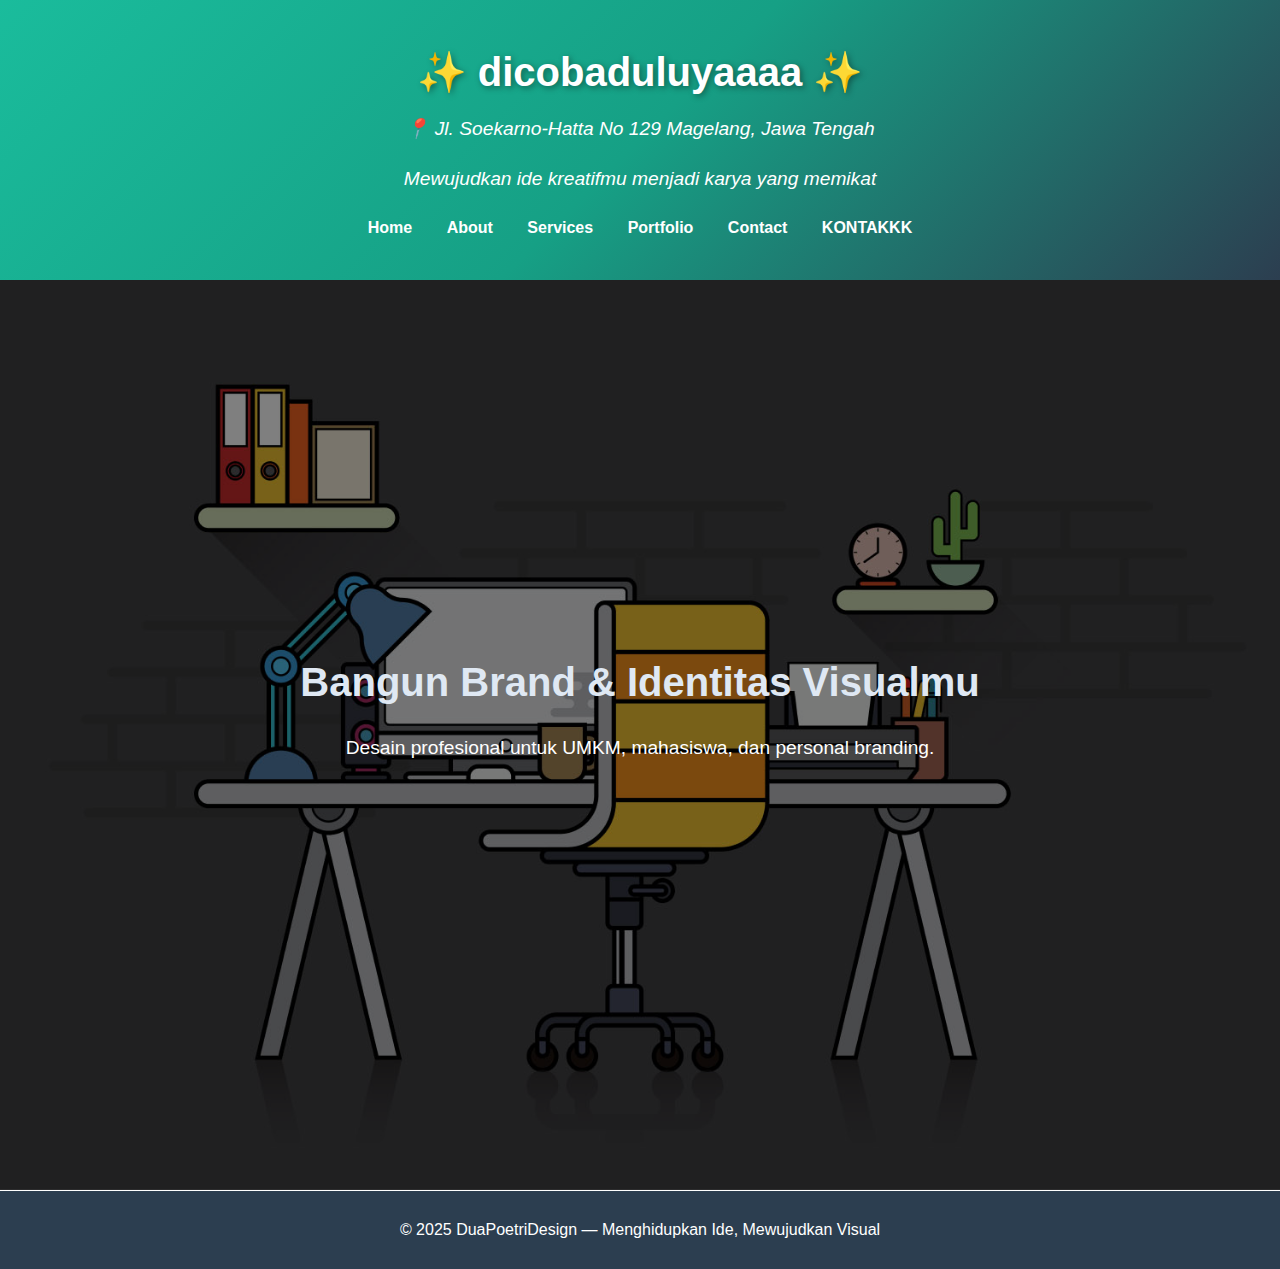
<file: index.html>
<!DOCTYPE html>
<html lang="id">
<head>
  <meta charset="UTF-8">
  <meta name="viewport" content="width=device-width, initial-scale=1.0">
  <title>DuaPoetriDesign</title>
  <link rel="stylesheet" href="css/style.css">
</head>
<body>

  <!-- HEADER -->
  <header>
    <h1>✨ dicobaduluyaaaa ✨</h1>
    <p class="alamat">📍 Jl. Soekarno-Hatta No 129 Magelang, Jawa Tengah</p>
    <p>Mewujudkan ide kreatifmu menjadi karya yang memikat</p>
    <nav>
      <a href="index.html">Home</a>
      <a href="about.html">About</a>
      <a href="services.html" class="active">Services</a>
      <a href="portfolio.html">Portfolio</a>
      <a href="contact.html">Contact</a>
      <a href="KONTAKKK.html">KONTAKKK</a>

    </nav>
  </header>

  <!-- HERO SECTION -->
  <section id="hero">
    <div class="hero-content">
      <h2>Bangun Brand & Identitas Visualmu</h2>
      <p>Desain profesional untuk UMKM, mahasiswa, dan personal branding.</p>
    </div>
  </section>


  
  <!-- FOOTER -->
  <footer>
    <p>&copy; 2025 DuaPoetriDesign — Menghidupkan Ide, Mewujudkan Visual</p>
  </footer>

</body>
</html>
</file>
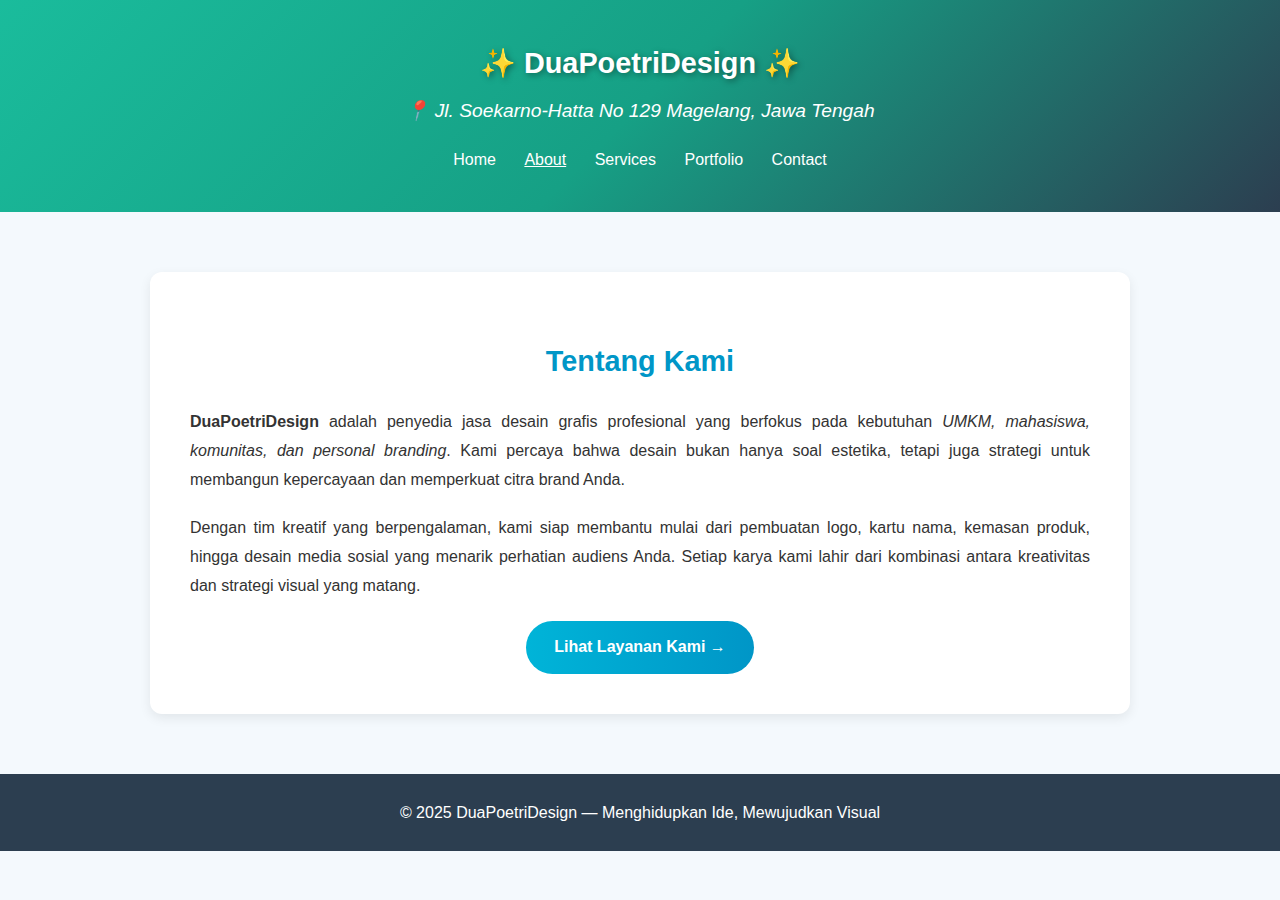
<file: about.html>
<!DOCTYPE html>
<html lang="id">
<head>
  <meta charset="UTF-8">
  <meta name="viewport" content="width=device-width, initial-scale=1.0">
  <title>Tentang Kami - DuaPoetriDesign</title>
  <link rel="stylesheet" href="css/style.css">
  <style>
    body {
      font-family: "Poppins", sans-serif;
      margin: 0;
      background-color: #f4f9fd;
      color: #333;
    }

    /* Header */
    header {
      background: linear-gradient(135deg, #1abc9c, #16a085, #2c3e50);
      color: white;
      padding: 40px 20px;
      text-align: center;
    }
    header h1 {
      font-size: 1.8rem;
      margin-bottom: 0.4rem;
    }
    nav a {
      color: white;
      text-decoration: none;
      margin: 0 12px;
      font-weight: 500;
      transition: 0.3s;
    }
    nav a:hover, nav a.active {
      text-decoration: underline;
    }

    /* Hero Section */
    .hero {
      background: url('https://images.unsplash.com/photo-1505685296765-3a2736de412f?auto=format&fit=crop&w=1600&q=80') center/cover no-repeat;
      color: white;
      text-align: center;
      padding: 120px 20px;
      position: relative;
    }
    .hero::after {
      content: "";
      position: absolute;
      top: 0; left: 0;
      width: 100%; height: 100%;
      background: rgba(0, 150, 199, 0.6);
    }
    .hero h2, .hero p {
      position: relative;
      z-index: 1;
    }
    .hero h2 {
      font-size: 2.2rem;
      margin-bottom: 10px;
    }
    .hero p {
      font-size: 1.1rem;
      max-width: 700px;
      margin: 0 auto;
    }

    /* About Section */
    .about {
      max-width: 900px;
      background: white;
      margin: 60px auto;
      padding: 40px;
      border-radius: 12px;
      box-shadow: 0 4px 12px rgba(0,0,0,0.08);
      text-align: justify;
      line-height: 1.8;
      animation: fadeIn 0.8s ease-in-out;
    }
    .about h2 {
      color: #0096c7;
      text-align: center;
      font-size: 1.8rem;
      margin-bottom: 20px;
    }
    .about p {
      margin-bottom: 20px;
    }

    /* Tombol */
    .btn-about {
      display: inline-block;
      text-align: center;
      background: linear-gradient(90deg, #00b4d8, #0096c7);
      color: white;
      padding: 12px 28px;
      border-radius: 30px;
      text-decoration: none;
      font-weight: 600;
      transition: 0.3s;
    }
    .btn-about:hover {
      background: linear-gradient(90deg, #0096c7, #0077b6);
    }

    /* Footer */
    footer {
      background: #2c3e50;
      color: white;
      text-align: center;
      padding: 10px;
      margin-top: 1px;
    }

    /* Animasi */
    @keyframes fadeIn {
      from { opacity: 0; transform: translateY(20px); }
      to { opacity: 1; transform: translateY(0); }
    }

    /* Responsif */
    @media (max-width: 768px) {
      header h1 { font-size: 1.4rem; }
      .hero h2 { font-size: 1.8rem; }
      .about { padding: 25px; }
      .btn-about { padding: 10px 20px; font-size: 0.95rem; }
    }
  </style>
</head>
<body>

<header>
  <h1>✨ DuaPoetriDesign ✨</h1>
  <p class="alamat">📍 Jl. Soekarno-Hatta No 129 Magelang, Jawa Tengah</p>
  <nav>
    <a href="index.html">Home</a>
    <a href="about.html" class="active">About</a>
    <a href="services.html">Services</a>
    <a href="portfolio.html">Portfolio</a>
    <a href="contact.html">Contact</a>
  </nav>
</header>
<main>
  <section class="about">
    <h2>Tentang Kami</h2>
    <p><strong>DuaPoetriDesign</strong> adalah penyedia jasa desain grafis profesional yang berfokus pada kebutuhan 
      <em>UMKM, mahasiswa, komunitas, dan personal branding</em>. Kami percaya bahwa desain bukan hanya soal estetika, 
      tetapi juga strategi untuk membangun kepercayaan dan memperkuat citra brand Anda.</p>

    <p>Dengan tim kreatif yang berpengalaman, kami siap membantu mulai dari pembuatan logo, kartu nama, kemasan produk, 
      hingga desain media sosial yang menarik perhatian audiens Anda. Setiap karya kami lahir dari kombinasi antara kreativitas 
      dan strategi visual yang matang.</p>

    <div style="text-align:center;">
      <a href="services.html" class="btn-about">Lihat Layanan Kami →</a>
    </div>
  </section>
</main>

<footer>
  <p>&copy; 2025 DuaPoetriDesign — Menghidupkan Ide, Mewujudkan Visual</p>
</footer>

</body>
</html>
</file>
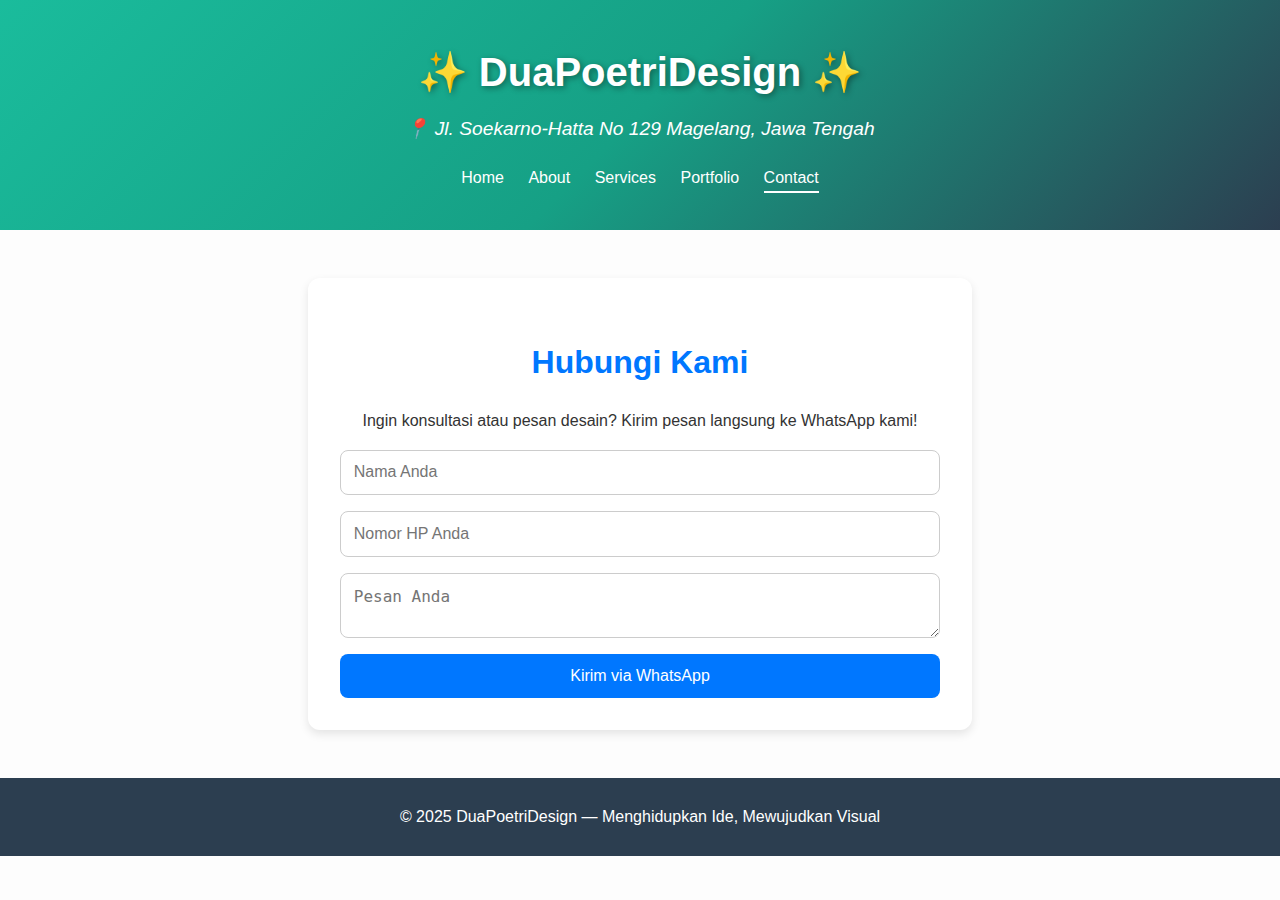
<file: contact.html>
<!DOCTYPE html>
<html lang="id">
<head>
  <meta charset="UTF-8">
  <meta name="viewport" content="width=device-width, initial-scale=1.0">
  <title>Kontak - DuaPoetriDesign</title>
  <link rel="stylesheet" href="css/style.css">
  <style>
    body {
      font-family: 'Poppins', sans-serif;
      background-color: #fdfdfd;
      margin: 0;
      color: #333;
    }

    header {
      background: linear-gradient(135deg, #1abc9c, #16a085, #2c3e50);
      color: white;
      padding: 40px 20px;
      text-align: center;
    }

    nav a {
      color: white;
      text-decoration: none;
      margin: 0 10px;
      font-weight: 500;
    }

    nav a.active {
      border-bottom: 2px solid white;
    }

    .contact {
      max-width: 600px;
      margin: 3rem auto;
      padding: 2rem;
      background: white;
      border-radius: 12px;
      box-shadow: 0 4px 10px rgba(0,0,0,0.1);
      text-align: center;
    }

    .contact h2 {
      color: #0077ff;
    }

    form {
      display: flex;
      flex-direction: column;
      gap: 1rem;
      margin-top: 1rem;
    }

    input, textarea {
      padding: 0.8rem;
      border: 1px solid #ccc;
      border-radius: 8px;
      font-size: 1rem;
    }

    button {
      background: #0077ff;
      color: white;
      padding: 0.8rem;
      border: none;
      border-radius: 8px;
      font-size: 1rem;
      cursor: pointer;
      transition: background 0.3s ease;
    }

    button:hover {
      background: #005fcc;
    }

    footer {
      background: #2c3e50;
      color: white;
      text-align: center;
      padding: 10px;
      margin-top: 1px;
    }
  </style>
</head>
<body>

<header>
  <h1>✨ DuaPoetriDesign ✨</h1>
  <p class="alamat">📍 Jl. Soekarno-Hatta No 129 Magelang, Jawa Tengah</p>
  <nav>
    <a href="index.html">Home</a>
    <a href="about.html">About</a>
    <a href="services.html">Services</a>
    <a href="portfolio.html">Portfolio</a>
    <a href="contact.html" class="active">Contact</a>
  </nav>
</header>

<main>
  <section class="contact">
    <h2>Hubungi Kami</h2>
    <p>Ingin konsultasi atau pesan desain? Kirim pesan langsung ke WhatsApp kami!</p>

    <form id="waForm">
      <input type="text" id="nama" placeholder="Nama Anda" required>
      <input type="text" id="nomor" placeholder="Nomor HP Anda" required>
      <textarea id="pesan" placeholder="Pesan Anda" required></textarea>
      <button type="submit">Kirim via WhatsApp</button>
    </form>
  </section>
</main>

<footer>
  <p>&copy; 2025 DuaPoetriDesign — Menghidupkan Ide, Mewujudkan Visual</p>
</footer>

<script>
  // --- 1️⃣ Isi otomatis dari parameter URL ---
  const params = new URLSearchParams(window.location.search);
  const service = params.get('service'); // ambil ?service=...

  if (service) {
    const pesanField = document.getElementById('pesan');
    pesanField.value = `Saya ingin memesan layanan ${service}.`;
  }

  // --- 2️⃣ Kirim ke WhatsApp ---
  document.getElementById('waForm').addEventListener('submit', function(e) {
    e.preventDefault();

    const nama = document.getElementById('nama').value.trim();
    const nomor = document.getElementById('nomor').value.trim();
    const pesan = document.getElementById('pesan').value.trim();

    if (!nama || !nomor || !pesan) {
      alert('Harap isi semua kolom terlebih dahulu.');
      return;
    }

    const nomorWA = "6282138400101"; // Ganti sesuai nomor WA bisnis
    const teks = `Halo Dua Putri Design!%0A`
      + `Saya ${encodeURIComponent(nama)}.%0A`
      + `Nomor HP: ${encodeURIComponent(nomor)}.%0A`
      + `Pesan: ${encodeURIComponent(pesan)}`;

    const url = `https://wa.me/${nomorWA}?text=${teks}`;
    window.open(url, '_blank');
  });
</script>

</body>
</html>
</file>
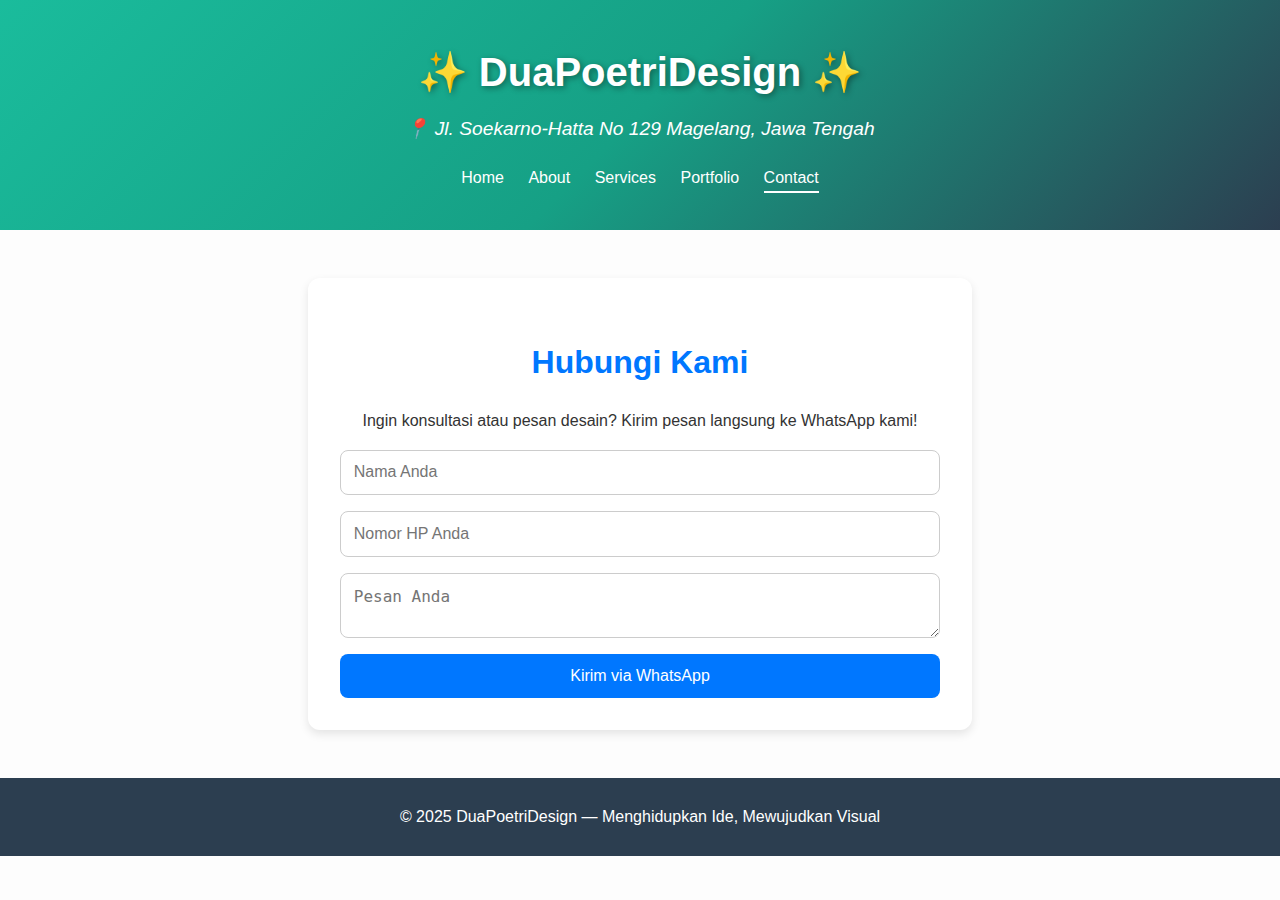
<file: kontakkk.html>
<!DOCTYPE html>
<html lang="id">
<head>
  <meta charset="UTF-8">
  <meta name="viewport" content="width=device-width, initial-scale=1.0">
  <title>Kontak - DuaPoetriDesign</title>
  <link rel="stylesheet" href="css/style.css">
  <style>
    body {
      font-family: 'Poppins', sans-serif;
      background-color: #fdfdfd;
      margin: 0;
      color: #333;
    }

    header {
      background: linear-gradient(135deg, #1abc9c, #16a085, #2c3e50);
      color: white;
      padding: 40px 20px;
      text-align: center;
    }

    nav a {
      color: white;
      text-decoration: none;
      margin: 0 10px;
      font-weight: 500;
    }

    nav a.active {
      border-bottom: 2px solid white;
    }

    .contact {
      max-width: 600px;
      margin: 3rem auto;
      padding: 2rem;
      background: white;
      border-radius: 12px;
      box-shadow: 0 4px 10px rgba(0,0,0,0.1);
      text-align: center;
    }

    .contact h2 {
      color: #0077ff;
    }

    form {
      display: flex;
      flex-direction: column;
      gap: 1rem;
      margin-top: 1rem;
    }

    input, textarea {
      padding: 0.8rem;
      border: 1px solid #ccc;
      border-radius: 8px;
      font-size: 1rem;
    }

    button {
      background: #0077ff;
      color: white;
      padding: 0.8rem;
      border: none;
      border-radius: 8px;
      font-size: 1rem;
      cursor: pointer;
      transition: background 0.3s ease;
    }

    button:hover {
      background: #005fcc;
    }

    footer {
      background: #2c3e50;
      color: white;
      text-align: center;
      padding: 10px;
      margin-top: 1px;
    }
  </style>
</head>
<body>

<header>
  <h1>✨ DuaPoetriDesign ✨</h1>
  <p class="alamat">📍 Jl. Soekarno-Hatta No 129 Magelang, Jawa Tengah</p>
  <nav>
    <a href="index.html">Home</a>
    <a href="about.html">About</a>
    <a href="services.html">Services</a>
    <a href="portfolio.html">Portfolio</a>
    <a href="contact.html" class="active">Contact</a>
  </nav>
</header>

<main>
  <section class="contact">
    <h2>Hubungi Kami</h2>
    <p>Ingin konsultasi atau pesan desain? Kirim pesan langsung ke WhatsApp kami!</p>

    <form id="waForm">
      <input type="text" id="nama" placeholder="Nama Anda" required>
      <input type="text" id="nomor" placeholder="Nomor HP Anda" required>
      <textarea id="pesan" placeholder="Pesan Anda" required></textarea>
      <button type="submit">Kirim via WhatsApp</button>
    </form>
  </section>
</main>

<footer>
  <p>&copy; 2025 DuaPoetriDesign — Menghidupkan Ide, Mewujudkan Visual</p>
</footer>

<script>
  // --- 1️⃣ Isi otomatis dari parameter URL ---
  const params = new URLSearchParams(window.location.search);
  const service = params.get('service'); // ambil ?service=...

  if (service) {
    const pesanField = document.getElementById('pesan');
    pesanField.value = `Saya ingin memesan layanan ${service}.`;
  }

  // --- 2️⃣ Kirim ke WhatsApp ---
  document.getElementById('waForm').addEventListener('submit', function(e) {
    e.preventDefault();

    const nama = document.getElementById('nama').value.trim();
    const nomor = document.getElementById('nomor').value.trim();
    const pesan = document.getElementById('pesan').value.trim();

    if (!nama || !nomor || !pesan) {
      alert('Harap isi semua kolom terlebih dahulu.');
      return;
    }

    const nomorWA = "6282138400101"; // Ganti sesuai nomor WA bisnis
    const teks = `Halo Dua Putri Design!%0A`
      + `Saya ${encodeURIComponent(nama)}.%0A`
      + `Nomor HP: ${encodeURIComponent(nomor)}.%0A`
      + `Pesan: ${encodeURIComponent(pesan)}`;

    const url = `https://wa.me/${nomorWA}?text=${teks}`;
    window.open(url, '_blank');
  });
</script>

</body>
</html>
</file>
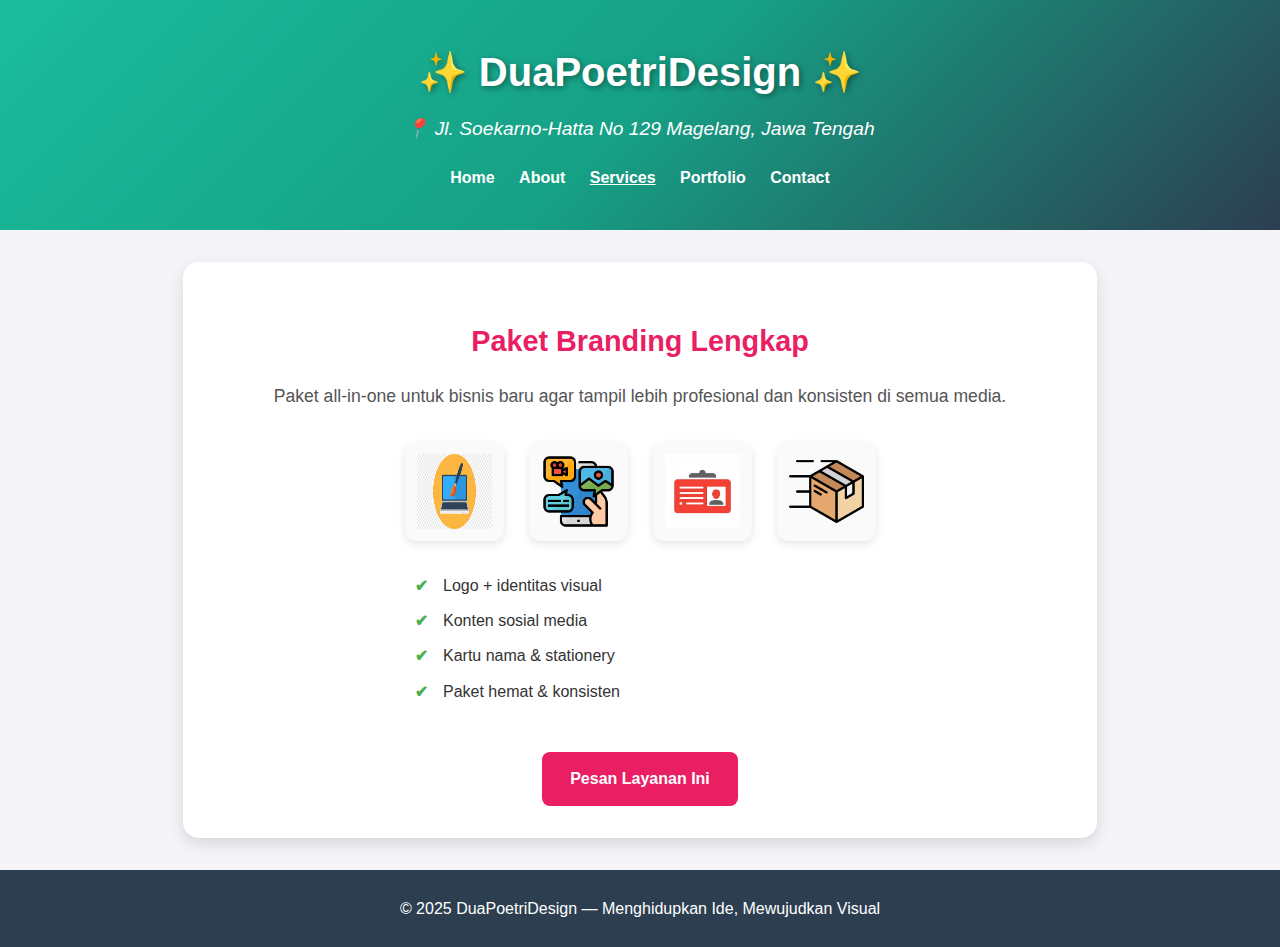
<file: service-branding.html>
<!DOCTYPE html>
<html lang="id">
<head>
  <meta charset="UTF-8">
  <meta name="viewport" content="width=device-width, initial-scale=1.0">
  <title>Paket Branding Lengkap - DuaPoetriDesign</title>
  <link rel="stylesheet" href="css/style.css">
  <style>
    body {
      font-family: Arial, sans-serif;
      margin: 0; padding: 0;
      background: #f4f4f9;
      color: #333;
    }
    header {
      background: linear-gradient(135deg, #1abc9c, #16a085, #2c3e50);
      color: white;
      padding: 40px 20px;
      text-align: center;
    }
    nav a {
      color: #fff;
      margin: 0 10px;
      text-decoration: none;
    }
    nav a.active {
      font-weight: bold;
      text-decoration: underline;
    }
    .service-detail {
      max-width: 850px;
      margin: 2rem auto;
      padding: 2rem;
      background: #fff;
      border-radius: 16px;
      box-shadow: 0 6px 16px rgba(0,0,0,0.12);
      text-align: center;
    }
    .service-detail h2 {
      color: #e91e63;
      margin-bottom: 1rem;
      font-size: 1.8rem;
    }
    .service-detail p {
      font-size: 1.1rem;
      margin-bottom: 2rem;
      color: #555;
    }
    .service-icons {
      display: flex;
      justify-content: center;
      gap: 25px;
      margin: 1.5rem 0 2rem;
      flex-wrap: wrap;
    }
    .service-icons img {
      width: 75px;
      height: 75px;
      border-radius: 12px;
      background: #fafafa;
      padding: 12px;
      box-shadow: 0 3px 8px rgba(0,0,0,0.1);
      transition: transform 0.3s, box-shadow 0.3s;
    }
    .service-icons img:hover {
      transform: scale(1.08);
      box-shadow: 0 6px 14px rgba(0,0,0,0.15);
    }
    .service-detail ul {
      list-style: none;
      padding: 0;
      text-align: left;
      margin: 1rem auto 2rem;
      max-width: 450px;
    }
    .service-detail ul li {
      margin: 0.6rem 0;
      padding-left: 28px;
      position: relative;
      font-size: 1rem;
    }
    .service-detail ul li::before {
      content: "✔";
      position: absolute;
      left: 0;
      color: #4caf50;
      font-weight: bold;
    }
    .btn-service {
      display: inline-block;
      margin-top: 1rem;
      background: #e91e63;
      color: #fff;
      padding: 14px 28px;
      text-decoration: none;
      border-radius: 8px;
      font-size: 1rem;
      font-weight: bold;
      transition: background 0.3s;
    }
    .btn-service:hover {
      background: #c2185b;
    }
    footer {
      background: #2c3e50;
      color: white;
      text-align: center;
      padding: 10px;
      margin-top: 1px;
    }
  </style>
</head>
<body>

<header>
  <h1>✨ DuaPoetriDesign ✨</h1>
  <p class="alamat">📍 Jl. Soekarno-Hatta No 129 Magelang, Jawa Tengah</p>
  <nav>
    <a href="index.html">Home</a>
    <a href="about.html">About</a>
    <a href="services.html" class="active">Services</a>
    <a href="portfolio.html">Portfolio</a>
    <a href="contact.html">Contact</a>
  </nav>
</header>

<main>
  <section class="service-detail">
    <h2>Paket Branding Lengkap</h2>
    <p>Paket all-in-one untuk bisnis baru agar tampil lebih profesional dan konsisten di semua media.</p>

    <div class="service-icons">
      <img src="images/logo2.png" alt="Logo & Identitas Visual">
      <img src="images/konten.png" alt="Konten Sosial Media">
      <img src="images/kartu.png" alt="Kartu Nama & Stationery">
      <img src="images/branding2.png" alt="Paket Branding Hemat">
    </div>

    <ul>
      <li>Logo + identitas visual</li>
      <li>Konten sosial media</li>
      <li>Kartu nama & stationery</li>
      <li>Paket hemat & konsisten</li>
    </ul>

    <!-- Tombol Pesan -->
    <a href="contact.html?service=Paket%20Branding" class="btn-service" id="btnPesan">
      Pesan Layanan Ini
    </a>
  </section>
</main>

<footer>
  <p>&copy; 2025 DuaPoetriDesign — Menghidupkan Ide, Mewujudkan Visual</p>
</footer>

</body>
</html>
</file>
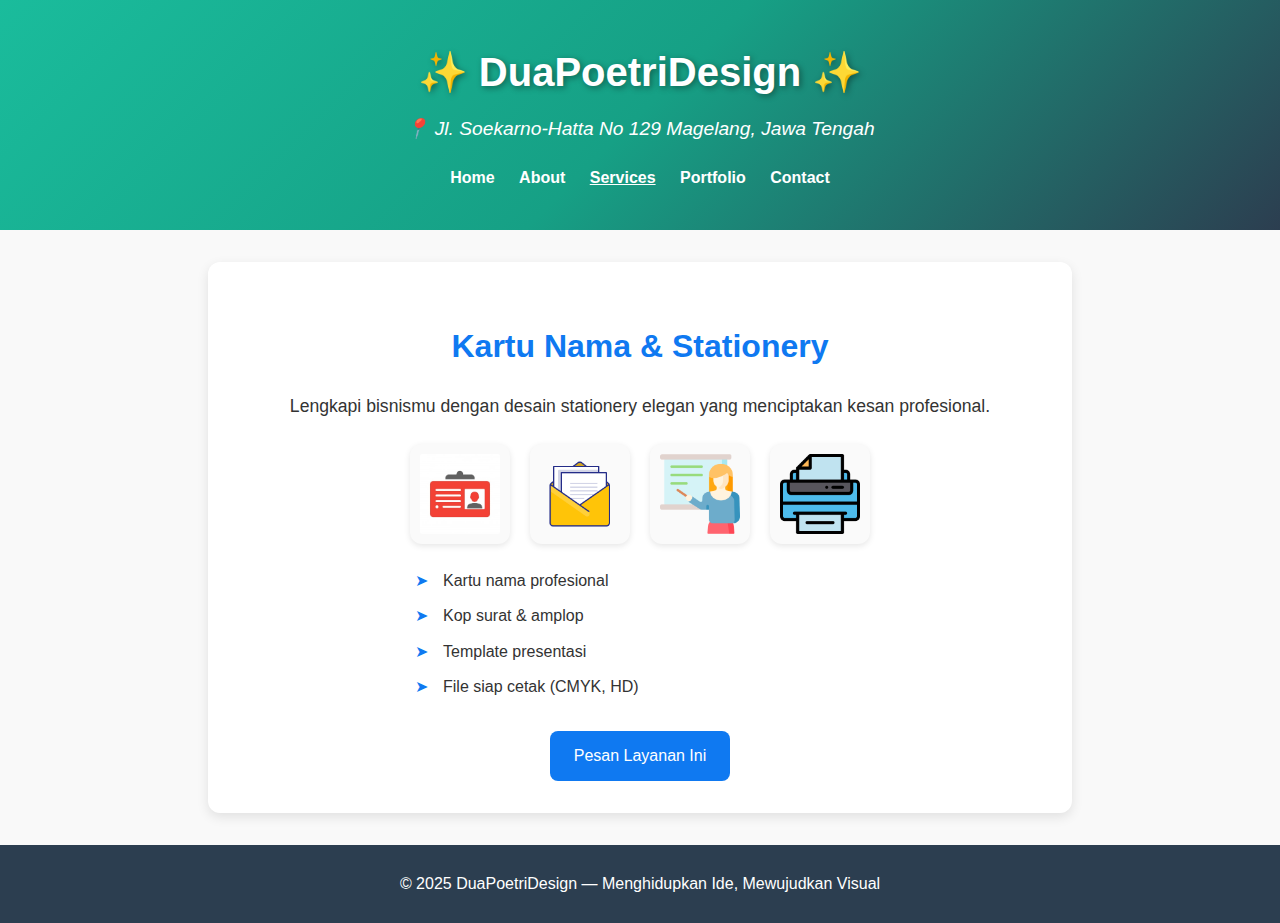
<file: service-card.html>
<!DOCTYPE html>
<html lang="id">
<head>
  <meta charset="UTF-8">
  <meta name="viewport" content="width=device-width, initial-scale=1.0">
  <title>Kartu Nama & Stationery - DuaPoetriDesign</title>
  <link rel="stylesheet" href="css/style.css">
  <!-- Font Awesome -->
  <link rel="stylesheet" href="https://cdnjs.cloudflare.com/ajax/libs/font-awesome/6.5.0/css/all.min.css">
  <style>
     body {
      font-family: 'Segoe UI', Tahoma, Geneva, Verdana, sans-serif;
      margin: 0; padding: 0;
      background: #f9f9f9;
      color: #333;
    }
    header {
      background: linear-gradient(135deg, #1abc9c, #16a085, #2c3e50);
      color: white;
      padding: 40px 20px;
      text-align: center;
    }
    nav a {
      color: #fff;
      margin: 0 10px;
      text-decoration: none;
    }
    nav a.active {
      font-weight: bold;
      text-decoration: underline;
    }
    .service-detail {
      max-width: 800px;
      margin: 2rem auto;
      padding: 2rem;
      background: #fff;
      border-radius: 12px;
      box-shadow: 0 4px 12px rgba(0,0,0,0.1);
      text-align: center;
    }
    .service-detail h2 {
      color: #0f79f1;
    }
    .service-detail p {
      font-size: 1.1rem;
      margin-bottom: 1.5rem;
    }
    .service-detail ul {
      list-style: none;
      padding: 0;
      text-align: left;
      margin: 1rem auto;
      max-width: 450px;
    }
    .service-detail ul li {
      margin: 0.6rem 0;
      padding-left: 28px;
      position: relative;
    }
    .service-detail ul li::before {
      content: "➤";
      position: absolute;
      left: 0;
      color: #0f79f1;
    }
    .service-icons {
      display: flex;
      justify-content: center;
      gap: 20px;
      margin: 1.5rem 0;
      flex-wrap: wrap;
    }
    .service-icons img {
      width: 80px;
      height: 80px;
      border-radius: 12px;
      background: #fafafa;
      padding: 10px;
      box-shadow: 0 2px 6px rgba(0,0,0,0.1);
      transition: transform 0.3s;
    }
    .service-icons img:hover {
      transform: scale(1.1);
    }
    .btn-service {
      display: inline-block;
      margin-top: 1rem;
      background: #0f79f1;
      color: #fff;
      padding: 12px 24px;
      text-decoration: none;
      border-radius: 8px;
      transition: 0.3s;
    }
    .btn-service:hover {
      background: #0f79f1;
    }
    footer {
      background: #2c3e50;
      color: white;
      text-align: center;
      padding: 10px;
      margin-top: 1px;
    }
  </style>
</head>
<body>

<header>
  <h1>✨ DuaPoetriDesign ✨</h1>
  <p class="alamat">📍 Jl. Soekarno-Hatta No 129 Magelang, Jawa Tengah</p>
  <nav>
    <a href="index.html">Home</a>
    <a href="about.html">About</a>
    <a href="services.html" class="active">Services</a>
    <a href="portfolio.html">Portfolio</a>
    <a href="contact.html">Contact</a>
  </nav>
</header>

<main>
  <section class="service-detail">
    <h2> Kartu Nama & Stationery</h2>
    <p>Lengkapi bisnismu dengan desain stationery elegan yang menciptakan kesan profesional.</p>
    <!-- Ikon layanan -->
    <div class="service-icons">
      <img src="images/kartu.png" alt="Kartu nama profesional">
      <img src="images/amplop.png" alt="Kop surat & amplop">
      <img src="images/presentasi.png" alt="Template presentasi">
      <img src="images/print.png" alt="File siap cetak (CMYK, HD)">
    </div>

    <!-- Daftar layanan -->
    <ul>
      <li>Kartu nama profesional</li>
      <li>Kop surat & amplop</li>
      <li>Template presentasi</li>
      <li>File siap cetak (CMYK, HD)</li>
    </ul>

    <!-- Tombol Pesan -->
    <a href="contact.html?service=card" class="btn-service" id="btnPesan">
      Pesan Layanan Ini
    </a>
  </section>
</main>

<footer>
  <p>&copy; 2025 DuaPoetriDesign — Menghidupkan Ide, Mewujudkan Visual</p>
</footer>

</body>
</html>
</file>
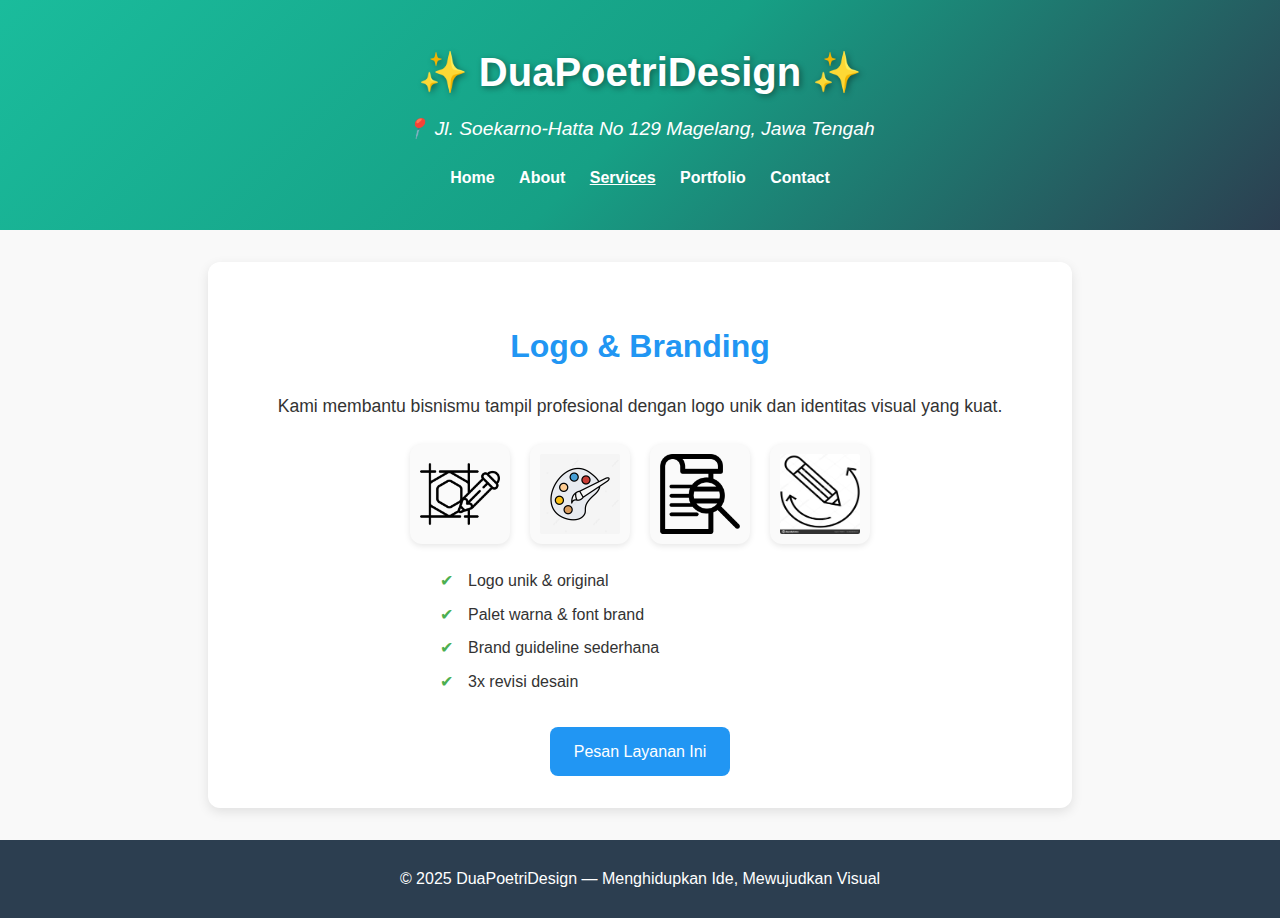
<file: service-logo.html>
<!DOCTYPE html>
<html lang="id">
<head>
  <meta charset="UTF-8">
  <meta name="viewport" content="width=device-width, initial-scale=1.0">
  <title>Logo & Branding - DuaPoetriDesign</title>
  <link rel="stylesheet" href="css/style.css">
  <style>
    body {
      font-family: Arial, sans-serif;
      margin: 0; padding: 0;
      background: #f9f9f9;
      color: #333;
    }
    header {
      background: linear-gradient(135deg, #1abc9c, #16a085, #2c3e50);
      color: white;
      padding: 40px 20px;
      text-align: center;
    }
    nav a {
      color: #fff;
      margin: 0 10px;
      text-decoration: none;
    }
    nav a.active {
      font-weight: bold;
      text-decoration: underline;
    }
    .service-detail {
      max-width: 800px;
      margin: 2rem auto;
      padding: 2rem;
      background: #fff;
      border-radius: 12px;
      box-shadow: 0 4px 12px rgba(0,0,0,0.1);
      text-align: center;
    }
    .service-detail h2 {
      color: #2196f3;
    }
    .service-detail p {
      font-size: 1.1rem;
      margin-bottom: 1.5rem;
    }
    .service-detail ul {
      list-style: none;
      padding: 0;
      text-align: left;
      margin: 1rem auto;
      max-width: 400px;
    }
    .service-detail ul li {
      margin: 0.5rem 0;
      padding-left: 28px;
      position: relative;
    }
    .service-detail ul li::before {
      content: "✔";
      position: absolute;
      left: 0;
      color: #4caf50;
    }
    .service-icons {
      display: flex;
      justify-content: center;
      gap: 20px;
      margin: 1.5rem 0;
      flex-wrap: wrap;
    }
    .service-icons img {
      width: 80px;
      height: 80px;
      border-radius: 12px;
      background: #fafafa;
      padding: 10px;
      box-shadow: 0 2px 6px rgba(0,0,0,0.1);
      transition: transform 0.3s;
    }
    .service-icons img:hover {
      transform: scale(1.1);
    }
    .btn-service {
      display: inline-block;
      margin-top: 1rem;
      background: #2196f3;
      color: #fff;
      padding: 12px 24px;
      text-decoration: none;
      border-radius: 8px;
      transition: 0.3s;
    }
    .btn-service:hover {
      background: #1976d2;
    }
    footer {
      background: #2c3e50;
      color: white;
      text-align: center;
      padding: 10px;
      margin-top: 1px;
    }
  </style>
</head>
<body>

<header>
  <h1>✨ DuaPoetriDesign ✨</h1>
  <p class="alamat">📍 Jl. Soekarno-Hatta No 129 Magelang, Jawa Tengah</p>
  <nav>
    <a href="index.html">Home</a>
    <a href="about.html">About</a>
    <a href="services.html" class="active">Services</a>
    <a href="portofolio.html">Portfolio</a>
    <a href="contact.html">Contact</a>
  </nav>
</header>

<main>
  <section class="service-detail">
    <h2>Logo & Branding</h2>
    <p>Kami membantu bisnismu tampil profesional dengan logo unik dan identitas visual yang kuat.</p>

    <!-- Ikon layanan -->
    <div class="service-icons">
      <img src="images/desain.png" alt="Logo Unik">
      <img src="images/palet.jpg" alt="Palet Warna & Font">
      <img src="images/guide.png" alt="Brand Guideline">
      <img src="images/revisi.jpg" alt="Revisi Desain">
    </div>

    <!-- Daftar layanan -->
    <ul>
      <li>Logo unik & original</li>
      <li>Palet warna & font brand</li>
      <li>Brand guideline sederhana</li>
      <li>3x revisi desain</li>
    </ul>
    <!-- Tombol Pesan -->
    <a href="contact.html?service=Logo%20%26%20Branding" class="btn-service" id="btnPesan">
      Pesan Layanan Ini
    </a>
  </section>
</main>

<footer>
  <p>&copy; 2025 DuaPoetriDesign — Menghidupkan Ide, Mewujudkan Visual</p>
</footer>

</body>
</html>
</file>
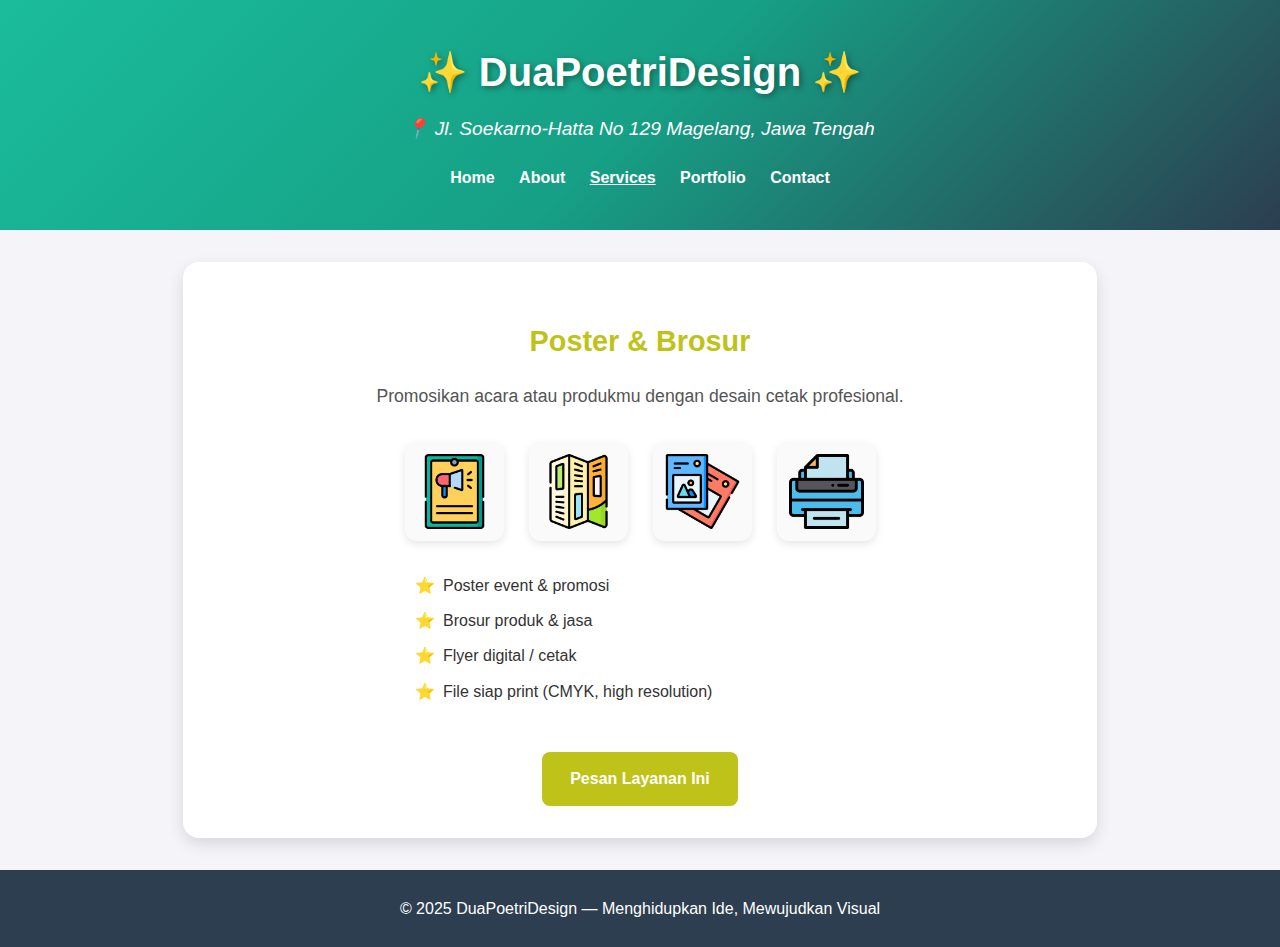
<file: service-poster.html>
<!DOCTYPE html>
<html lang="id">
<head>
  <meta charset="UTF-8">
  <meta name="viewport" content="width=device-width, initial-scale=1.0">
  <title>Poster & Brosur - DuaPoetriDesign</title>
  <link rel="stylesheet" href="css/style.css">
  <!-- Font Awesome CDN -->
  <link rel="stylesheet" href="https://cdnjs.cloudflare.com/ajax/libs/font-awesome/6.5.0/css/all.min.css">
  <style>
    body {
      font-family: Arial, sans-serif;
      margin: 0; padding: 0;
      background: #f4f4f9;
      color: #333;
    }
    header {
      background: linear-gradient(135deg, #1abc9c, #16a085, #2c3e50);
      color: white;
      padding: 40px 20px;
      text-align: center;
    }
    nav a {
      color: #fff;
      margin: 0 10px;
      text-decoration: none;
    }
    nav a.active {
      font-weight: bold;
      text-decoration: underline;
    }
    .service-detail {
      max-width: 850px;
      margin: 2rem auto;
      padding: 2rem;
      background: #fff;
      border-radius: 16px;
      box-shadow: 0 6px 16px rgba(0,0,0,0.12);
      text-align: center;
    }
    .service-detail h2 {
      color: #bfc218;
      margin-bottom: 1rem;
      font-size: 1.8rem;
    }
    .service-detail p {
      font-size: 1.1rem;
      margin-bottom: 2rem;
      color: #555;
    }
    .service-icons {
      display: flex;
      justify-content: center;
      gap: 25px;
      margin: 1.5rem 0 2rem;
      flex-wrap: wrap;
    }
    .service-icons img {
      width: 75px;
      height: 75px;
      border-radius: 12px;
      background: #fafafa;
      padding: 12px;
      box-shadow: 0 3px 8px rgba(0,0,0,0.1);
      transition: transform 0.3s, box-shadow 0.3s;
    }
    .service-icons img:hover {
      transform: scale(1.08);
      box-shadow: 0 6px 14px rgba(0,0,0,0.15);
    }
    .service-detail ul {
      list-style: none;
      padding: 0;
      text-align: left;
      margin: 1rem auto 2rem;
      max-width: 450px;
    }
    .service-detail ul li {
      margin: 0.6rem 0;
      padding-left: 28px;
      position: relative;
      font-size: 1rem;
    }
    .service-detail ul li::before {
      content: "⭐";
      position: absolute;
      left: 0;
      color: #dde00d;
      font-weight: bold;
    }
    .btn-service {
      display: inline-block;
      margin-top: 1rem;
      background: #bfc218;
      color: #fff;
      padding: 14px 28px;
      text-decoration: none;
      border-radius: 8px;
      font-size: 1rem;
      font-weight: bold;
      transition: background 0.3s;
    }
    .btn-service:hover {
      background: #bfc218;
    }
    footer {
      background: #2c3e50;
      color: white;
      text-align: center;
      padding: 10px;
      margin-top: 1px;
    }
  </style>
</head>
<body>

<header>
  <h1>✨ DuaPoetriDesign ✨</h1>
  <p class="alamat">📍 Jl. Soekarno-Hatta No 129 Magelang, Jawa Tengah</p>
  <nav>
    <a href="index.html">Home</a>
    <a href="about.html">About</a>
    <a href="services.html" class="active">Services</a>
    <a href="portfolio.html">Portfolio</a>
    <a href="contact.html">Contact</a>
  </nav>
</header>

<main>
  <section class="service-detail">
    <h2>Poster & Brosur</h2>
    <p>Promosikan acara atau produkmu dengan desain cetak profesional.</p>
    <div class="service-icons">
      <img src="images/poster.png" alt="Poster event & promosi">
      <img src="images/brosur.png" alt="Brosur produk & jasa">
      <img src="images/flyer.png" alt="Flyer digital / cetak">
      <img src="images/print.png" alt="File siap print (CMYK, high resolution)">
    </div>
    <ul>
      <li>Poster event & promosi</li>
      <li>Brosur produk & jasa</li>
      <li>Flyer digital / cetak</li>
      <li>File siap print (CMYK, high resolution)</li>
    </ul>

    <!-- Tombol Pesan -->
    <a href="contact.html?service=Poster%20Brosur" class="btn-service" id="btnPesan">
      Pesan Layanan Ini
    </a>
  </section>
</main>

<footer>
  <p>&copy; 2025 DuaPoetriDesign — Menghidupkan Ide, Mewujudkan Visual</p>
</footer>

</body>
</html>
</file>
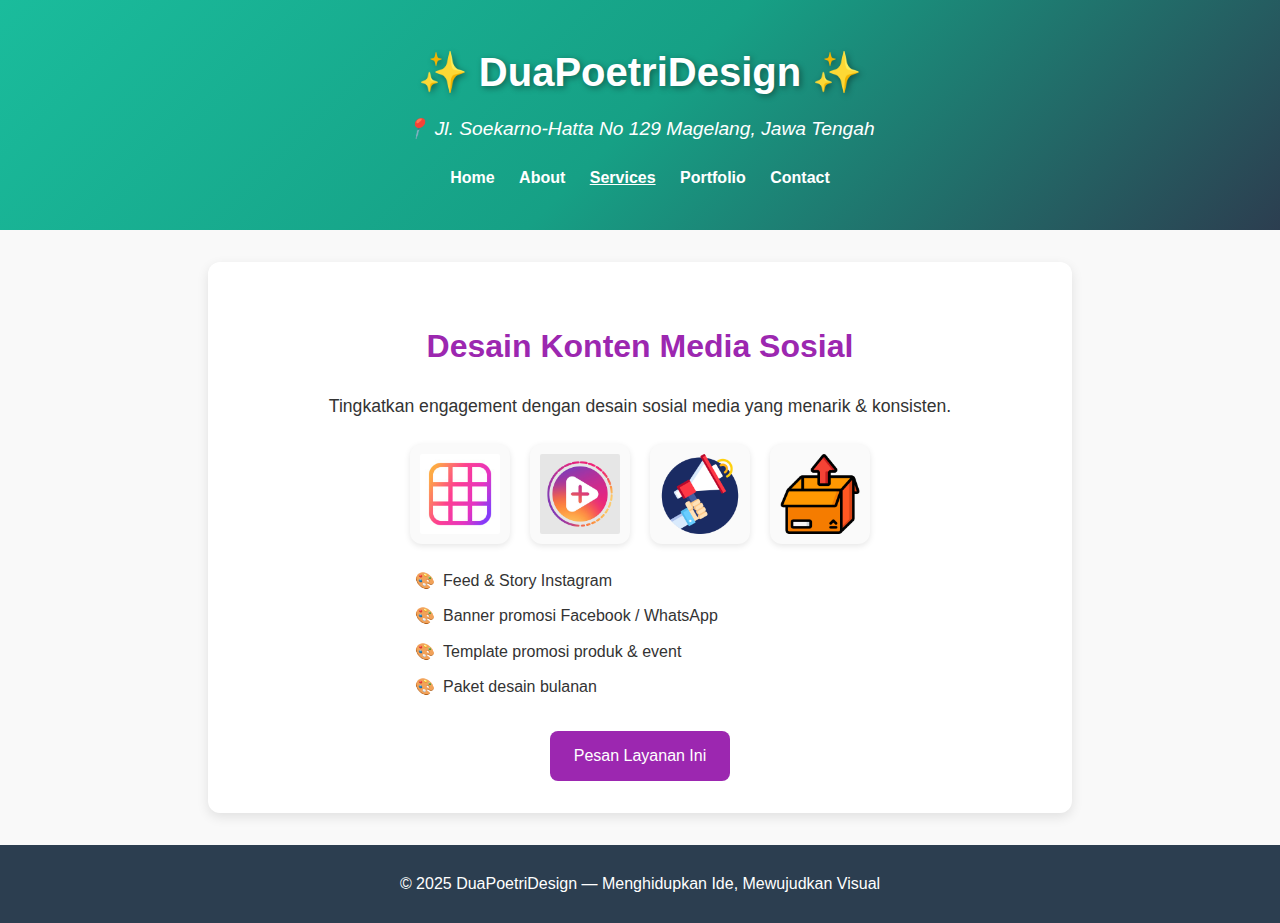
<file: service-sosmed.html>
<!DOCTYPE html>
<html lang="id">
<head>
  <meta charset="UTF-8">
  <meta name="viewport" content="width=device-width, initial-scale=1.0">
  <title>Desain Konten Media Sosial - DuaPoetriDesign</title>
  <link rel="stylesheet" href="css/style.css">
  <style>
    body {
      font-family: 'Segoe UI', Tahoma, Geneva, Verdana, sans-serif;
      margin: 0; padding: 0;
      background: #f9f9f9;
      color: #333;
    }
    header {
      background: linear-gradient(135deg, #1abc9c, #16a085, #2c3e50);
      color: white;
      padding: 40px 20px;
      text-align: center;
    }
    nav a {
      color: #fff;
      margin: 0 10px;
      text-decoration: none;
    }
    nav a.active {
      font-weight: bold;
      text-decoration: underline;
    }
    .service-detail {
      max-width: 800px;
      margin: 2rem auto;
      padding: 2rem;
      background: #fff;
      border-radius: 12px;
      box-shadow: 0 4px 12px rgba(0,0,0,0.1);
      text-align: center;
    }
    .service-detail h2 {
      color: #9c27b0;
    }
    .service-detail p {
      font-size: 1.1rem;
      margin-bottom: 1.5rem;
    }
    .service-detail ul {
      list-style: none;
      padding: 0;
      text-align: left;
      margin: 1rem auto;
      max-width: 450px;
    }
    .service-detail ul li {
      margin: 0.6rem 0;
      padding-left: 28px;
      position: relative;
    }
    .service-detail ul li::before {
      content: "🎨";
      position: absolute;
      left: 0;
      color: #9c27b0;
    }
    .service-icons {
      display: flex;
      justify-content: center;
      gap: 20px;
      margin: 1.5rem 0;
      flex-wrap: wrap;
    }
    .service-icons img {
      width: 80px;
      height: 80px;
      border-radius: 12px;
      background: #fafafa;
      padding: 10px;
      box-shadow: 0 2px 6px rgba(0,0,0,0.1);
      transition: transform 0.3s;
    }
    .service-icons img:hover {
      transform: scale(1.1);
    }
    .btn-service {
      display: inline-block;
      margin-top: 1rem;
      background: #9c27b0;
      color: #fff;
      padding: 12px 24px;
      text-decoration: none;
      border-radius: 8px;
      transition: 0.3s;
    }
    .btn-service:hover {
      background: #7b1fa2;
    }
    footer {
      background: #2c3e50;
      color: white;
      text-align: center;
      padding: 10px;
      margin-top: 1px;
    }
  </style>
</head>
<body>

<header>
  <h1>✨ DuaPoetriDesign ✨</h1>
  <p class="alamat">📍 Jl. Soekarno-Hatta No 129 Magelang, Jawa Tengah</p>
  <nav>
    <a href="index.html">Home</a>
    <a href="about.html">About</a>
    <a href="services.html" class="active">Services</a>
    <a href="portfolio.html">Portfolio</a>
    <a href="contact.html">Contact</a>
  </nav>
</header>

<main>
  <section class="service-detail">
    <h2>Desain Konten Media Sosial</h2>
    <p>Tingkatkan engagement dengan desain sosial media yang menarik & konsisten.</p>

    <!-- Ikon layanan -->
    <div class="service-icons">
      <img src="images/feed.jpg" alt="Feed Instagram">
      <img src="images/story.png" alt="Story Sosial Media">
      <img src="images/promo.png" alt="Banner Promosi">
      <img src="images/produk.png" alt="Template Produk">
    </div>

    <!-- Daftar layanan -->
    <ul>
      <li>Feed & Story Instagram</li>
      <li>Banner promosi Facebook / WhatsApp</li>
      <li>Template promosi produk & event</li>
      <li>Paket desain bulanan</li>
    </ul>

    <!-- Tombol Pesan -->
    <a href="contact.html?service=Konten%20%26%20Sosmed" class="btn-service" id="btnPesan">
      Pesan Layanan Ini
    </a>
  </section>
</main>

<footer>
  <p>&copy; 2025 DuaPoetriDesign — Menghidupkan Ide, Mewujudkan Visual</p>
</footer>

</body>
</html>
</file>
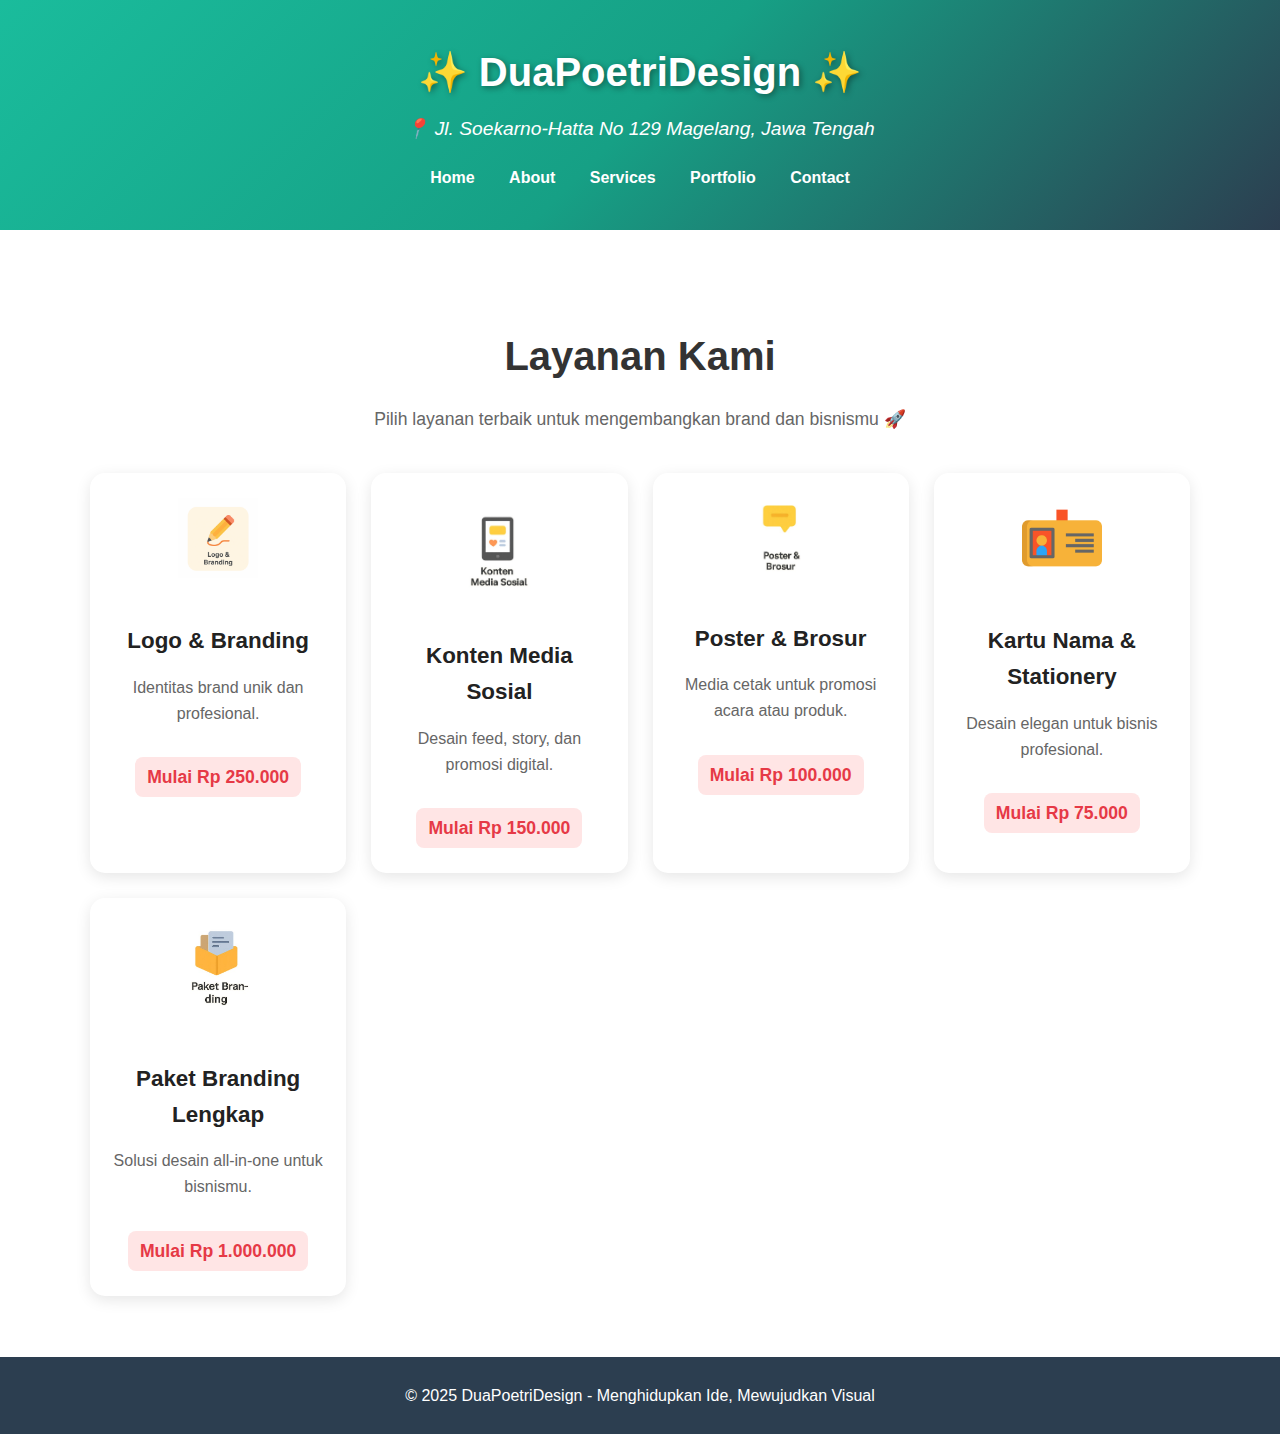
<file: services.html>
<!DOCTYPE html>
<html lang="id">
<head>
  <meta charset="UTF-8">
  <meta name="viewport" content="width=device-width, initial-scale=1.0">
  <title>Layanan - DuaPoetriDesign</title>
  <link rel="stylesheet" href="css/style.css">
</head>
<body>

  <!-- HEADER -->
  <header>
    <h1>✨ DuaPoetriDesign ✨</h1>
    <p class="alamat">📍 Jl. Soekarno-Hatta No 129 Magelang, Jawa Tengah</p>
    <nav>
      <a href="index.html">Home</a>
      <a href="about.html">About</a>
      <a href="services.html" class="active">Services</a>
      <a href="portfolio.html">Portfolio</a>
      <a href="contact.html">Contact</a>
    </nav>
  </header>

  <!-- SERVICES PAGE CONTENT -->
  <main>
    <section class="services-list">
  <h2>Layanan Kami</h2>
  <p class="subtitle">Pilih layanan terbaik untuk mengembangkan brand dan bisnismu 🚀</p>

  <div class="service-grid">
    <a href="service-logo.html" class="service-card">
      <img src="images/logo.png" alt="Logo & Branding">
      <h3>Logo & Branding</h3>
      <p>Identitas brand unik dan profesional.</p>
      <span class="price">Mulai Rp 250.000</span>
    </a>
    <a href="service-sosmed.html" class="service-card">
      <img src="images/sosmed.jpg" alt="Konten Media Sosial">
      <h3>Konten Media Sosial</h3>
      <p>Desain feed, story, dan promosi digital.</p>
      <span class="price">Mulai Rp 150.000</span>
    </a>
    <a href="service-poster.html" class="service-card">
      <img src="images/posterlog.jpg" alt="Poster & Brosur">
      <h3>Poster & Brosur</h3>
      <p>Media cetak untuk promosi acara atau produk.</p>
      <span class="price">Mulai Rp 100.000</span>
    </a>
    <a href="service-card.html" class="service-card">
      <img src="images/card.png" alt="Kartu Nama & Stationery">
      <h3>Kartu Nama & Stationery</h3>
      <p>Desain elegan untuk bisnis profesional.</p>
      <span class="price">Mulai Rp 75.000</span>
    </a>
    <a href="service-branding.html" class="service-card">
      <img src="images/branding.jpg" alt="Paket Branding Lengkap">
      <h3>Paket Branding Lengkap</h3>
      <p>Solusi desain all-in-one untuk bisnismu.</p>
      <span class="price">Mulai Rp 1.000.000</span>
    </a>
  </div>
</section>
  </main>

  <!-- FOOTER -->
  <footer>
    <p>&copy; 2025 DuaPoetriDesign - Menghidupkan Ide, Mewujudkan Visual</p>
  </footer>

</body>
</html>
</file>
<file: css/style.css>
body {
  margin: 0;
  font-family: 'Segoe UI', Tahoma, Geneva, Verdana, sans-serif;
  line-height: 1.6;
}

header {
  background: linear-gradient(135deg, #1abc9c, #16a085, #2c3e50);
  color: white;
  padding: 40px 20px;
  text-align: center;
}

header h1 {
  font-size: 2.5rem;
  margin: 0;
  font-weight: 700;
  text-shadow: 2px 2px 6px rgba(0,0,0,0.4);
}

header p {
  font-size: 1.2rem;
  margin-top: 10px;
  font-style: italic;
}

nav {
  margin-top: 20px;
}

nav a {
  color: white;
  margin: 0 15px;
  text-decoration: none;
  font-weight: 600;
  transition: 0.3s;
  padding-bottom: 5px;
}

nav a:hover {
  color: #ffd700;
  border-bottom: 2px solid #ffd700;
}

/* HERO SECTION */
#hero {
  background: url("../images/gambar1.jpg") no-repeat center center / cover;
  height: 90vh;
  display: flex;
  justify-content: center;
  align-items: center;
  text-align: center;
  position: relative;
  color: white;
}

#hero::after {
  content: "";
  position: absolute;
  top: 0; left: 0;
  width: 100%; height: 100%;
  background: rgba(0,0,0,0.5);
}

.hero-content {
  position: relative;
  z-index: 2;
  max-width: 700px;
  padding: 20px;
}

.hero-content h2 {
  font-size: 2.5rem;
  margin-bottom: 15px;
}

.hero-content p {
  font-size: 1.2rem;
  margin-bottom: 90px;
}

.btn {
  background: #ffd700;
  color: #0383fa;
  padding: 12px 25px;
  text-decoration: none;
  border-radius: 30px;
  font-weight: bold;
  transition: 0.3s;
}

.btn:hover {
  background: rgb(252, 252, 252);
  color: #0b7ef1;
}

/* CONTENT SECTIONS */
section {
  padding: 50px 20px;
  text-align: center;
}

section h2 {
  font-size: 2rem;
  margin-bottom: 20px;
  color: #dfe8f3;
}

footer {
  background: #2c3e50;
  color: white;
  text-align: center;
  padding: 10px;
  margin-top: 1px;
}

/* Section Services */
.services-list {
  text-align: center;
  padding: 60px 20px;
  max-width: 1100px;
  margin: auto;
}

.services-list h2 {
  font-size: 2.5rem;
  margin-bottom: 10px;
  color: #333;
}

.services-list .subtitle {
  font-size: 1.1rem;
  margin-bottom: 40px;
  color: #666;
}

.service-grid {
  display: grid;
  grid-template-columns: repeat(auto-fit, minmax(250px, 1fr));
  gap: 25px;
}

.service-card {
  background: #fff;
  border-radius: 15px;
  padding: 25px 20px;
  text-decoration: none;
  color: #333;
  box-shadow: 0 4px 15px rgba(0,0,0,0.1);
  transition: all 0.3s ease-in-out;
}

.service-card img {
  max-width: 80px;
  margin-bottom: 15px;
}

.service-card h3 {
  font-size: 1.4rem;
  margin-bottom: 10px;
  color: #222;
}

.service-card p {
  font-size: 1rem;
  color: #666;
}

.service-card:hover {
  transform: translateY(-8px);
  box-shadow: 0 6px 20px rgba(0,0,0,0.15);
  background: #fdfdfd;
}

.service-card .price {
  display: inline-block;
  margin-top: 15px;
  font-size: 1.1rem;
  font-weight: bold;
  color: #e63946;
  background: #ffe5e5;
  padding: 6px 12px;
  border-radius: 8px;
}

.portfolio {
  text-align: center;
  padding: 2rem;
  background: #f9f9f9;
}

.portfolio h2 {
  font-size: 2rem;
  margin-bottom: 1.5rem;
  color: #333;
}

.portfolio-grid {
  display: grid;
  grid-template-columns: repeat(auto-fit, minmax(250px, 1fr));
  gap: 20px;
  max-width: 1000px;
  margin: 0 auto;
}

.portfolio-item img {
  width: 40%;
  border-radius: 12px;
  box-shadow: 0 4px 12px rgba(0,0,0,0.1);
  transition: transform 0.3s;
}

.portfolio-item img:hover {
  transform: scale(1.05);
}
</file>
